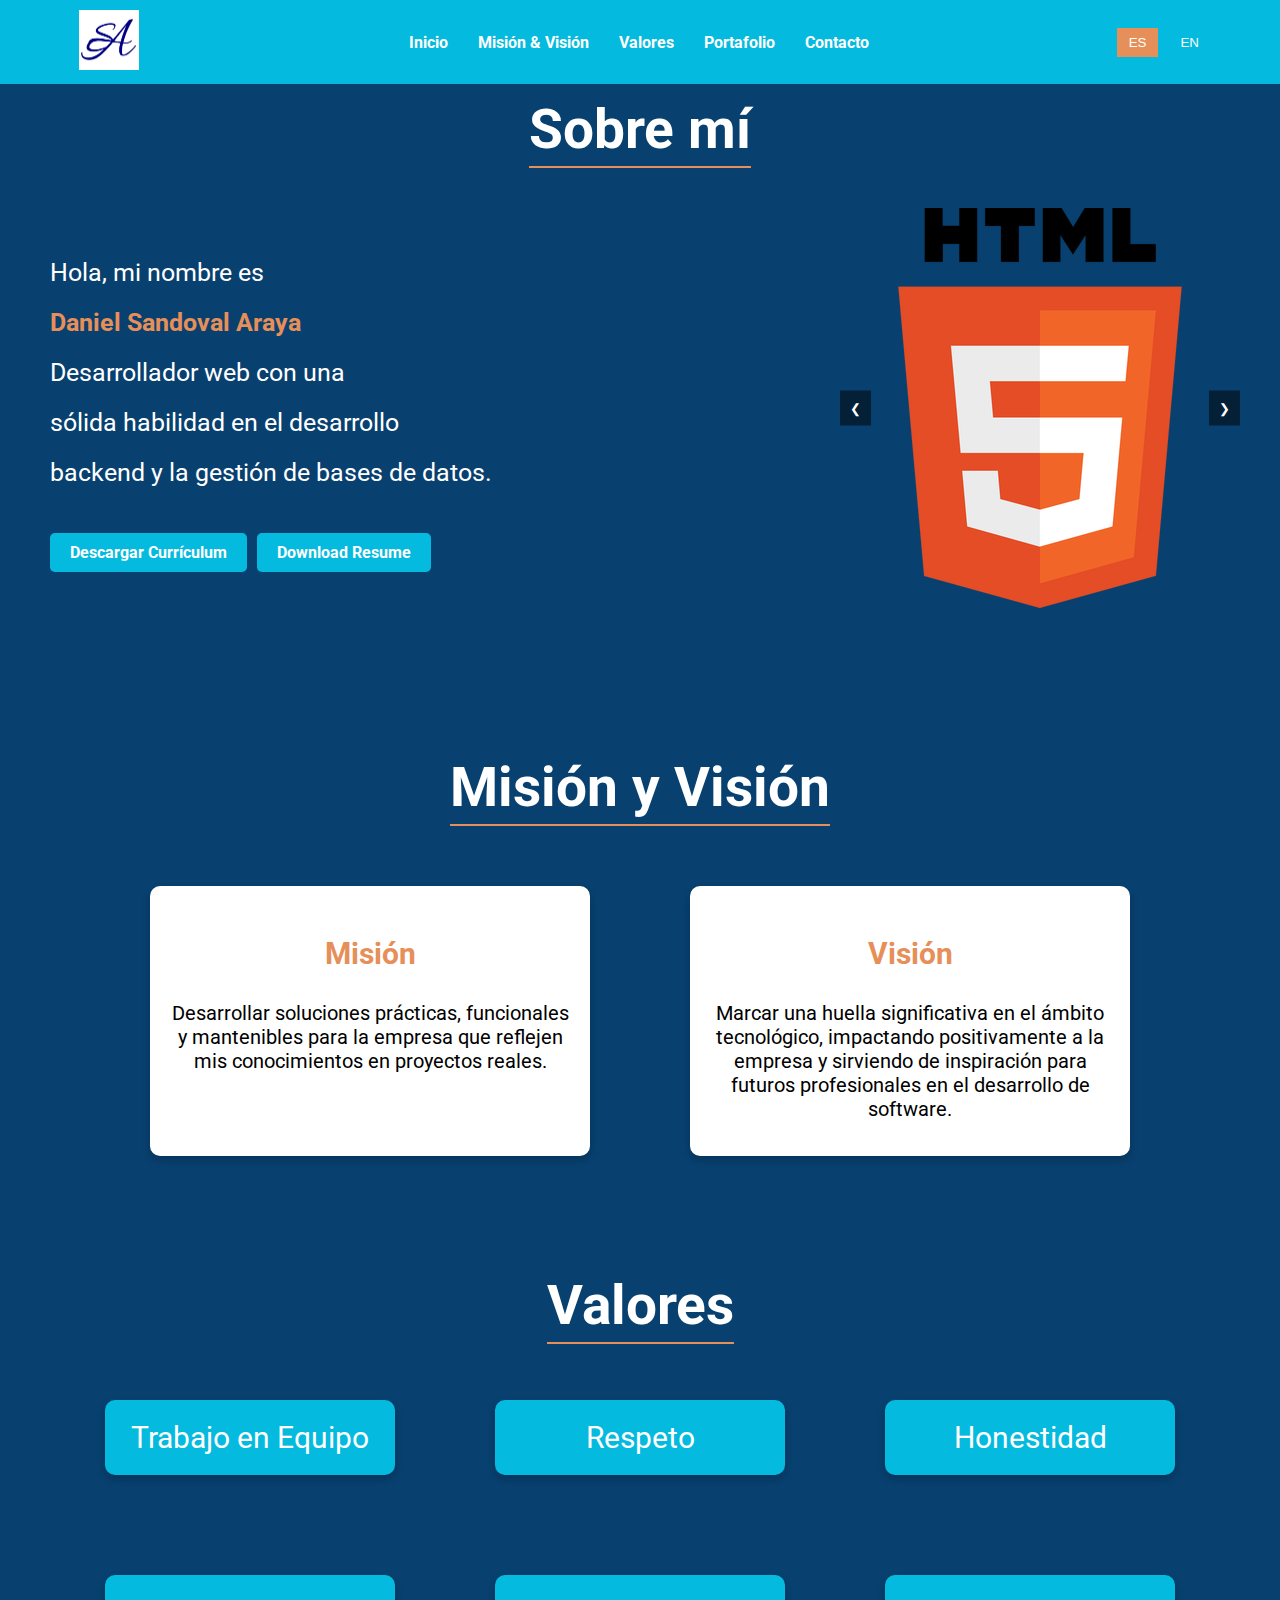
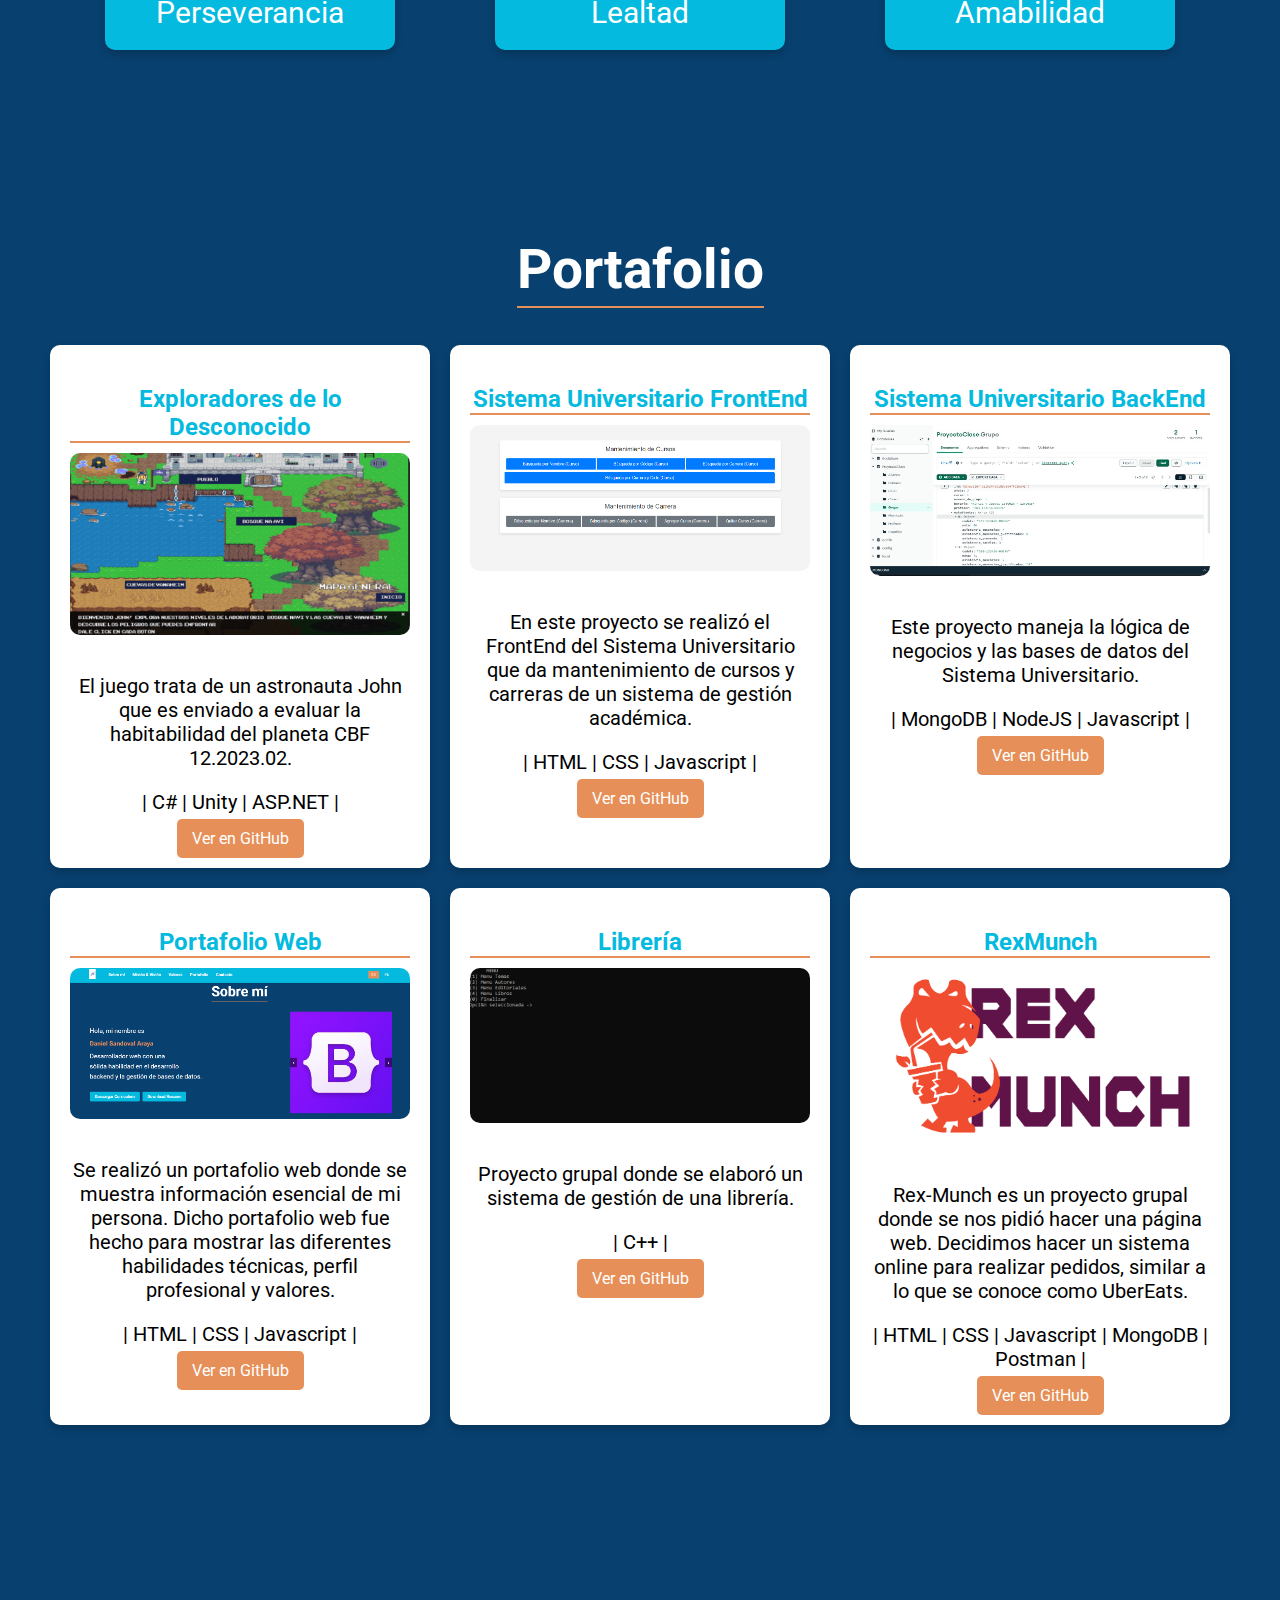
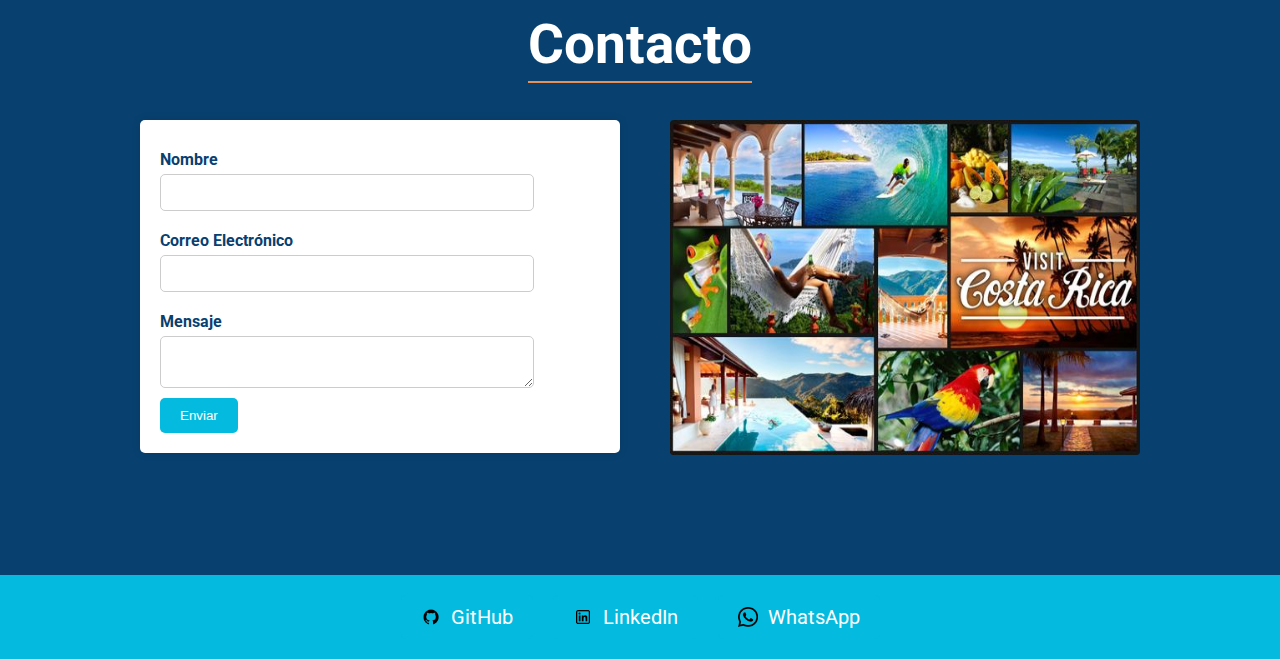
<file: index.html>
<!DOCTYPE html>
<html lang="es">
<head>
    <meta charset="UTF-8">
    <meta name="viewport" content="width=device-width, initial-scale=1.0">
    <title>Portafolio Web</title>
    <link rel="stylesheet" href="style.css">
    <link rel="icon" href="D.png" type="image/png">
    <link href="https://fonts.googleapis.com/css2?family=Roboto:wght@100;400;700&display=swap" rel="stylesheet">
   
</head>
<body>
    
    <header>
        <nav class="main-nav" role="navigation">
            <ul class="left-menu">

                <li class="logo"><img src="Logo2.png" alt="Logo" /></li>
                <li><a href="#acerca" data-lang-es="Inicio" data-lang-en="Start">Inicio</a></li>
                <li><a href="#misionvision" data-lang-es="Misión & Visión" data-lang-en="Mision & Vision">Misión y Visión</a></li>
                <li><a href="#valores" data-lang-es="Valores" data-lang-en="Values">Valores</a></li>
                <li><a href="#portafolio" data-lang-es="Portafolio" data-lang-en="Portfolio">Portafolio</a></li>
                <li><a href="#contacto" data-lang-es="Contacto" data-lang-en="Contact">Contacto</a></li>
            </ul>

            <div class="language-selector">
                <button id="lang-es" onclick="setLanguage('es')" aria-label="Cambiar a Español">ES</button>
                <button id="lang-en" onclick="setLanguage('en')" aria-label="Switch to English">EN</button>
            </div>

        </nav>
    </header>
    

    <main>
        <section id="acerca">
            <h1 data-lang-es="Sobre mí" data-lang-en="About me">Sobre mí</h1>
            <div class="acerca-contenido">
                <div class="acerca-texto">

                    <p data-lang-es="Hola, mi nombre es" data-lang-en="Hello, my name is">Hola, mi nombre es</p>
                    <p> <strong><span style="color: #E68F59;"> Daniel Sandoval Araya</strong></p>
                        <p data-lang-es="Desarrollador web con una" data-lang-en="Web developer with strong"> Desarrollador web con una </p> 
                        <p data-lang-es="sólida habilidad en el desarrollo"  data-lang-en="skills in backend development">sólida habilidad en el desarrollo </p> 
                        <p data-lang-es="backend y la gestión de bases de datos."  data-lang-en="and database management." >backend y la gestión de bases de datos.
                        </p>
                      
                    <!-- Botón de descarga del currículum -->
                    <div class="acerca-botones">
                        <a href="Curriculum.pdf" download="Curriculum.pdf" class="btn-curriculum">Descargar Currículum</a>
                        <a href="Resume.pdf" download="Resume.pdf" class="btn-curriculum">Download Resume</a>
                    </div>
                </div>
                
                <div class="about-content">
                    <div class="carousel">
                        <div class="carousel-inner">

                            <img src="html.png" alt="Image 1">
                            <img src="CSS.png" alt="Image 2">
                            
                            <img src="js.webp" alt="Image 3">
                            <img src="sql2.png" alt="Image 4">
                            <img src="github.png" alt="Image 5">
                            <img src="bootstrap.jpg" alt="Image 6">
                            <img src="javafx.png" alt="Image 7">
                            <img src="java.png" alt="Image 8">
                            <img src="c++.png" alt="Image 9">
                            <img src="cs.png" alt="Image 10">
                            <img src="mongo-DB.png" alt="Image 11">
                            <img src="nodejs.png" alt="Image 12">
                        </div>

                        <button class="carousel-control prev">❮</button>
                        <button class="carousel-control next">❯</button>
                    </div>
                </div>
            </div>
        </section>
        
        

        <section id="misionvision">
            <h1 data-lang-es="Misión y Visión" data-lang-en="Mission & Vision">Misión & Visión</h1>
            <div class="cards-container">

                <div class="card">
                    <h3 data-lang-es="Misión" data-lang-en="Mission">Misión</h3>
                    <p data-lang-es="Desarrollar soluciones prácticas, funcionales y mantenibles para la empresa que reflejen mis conocimientos en proyectos reales." data-lang-en="Develop practical, functional, and maintainable solutions for the company that reflects my knowledge in real projects.">Desarrollar soluciones prácticas, funcionales y mantenibles para la empresa que reflejen mis conocimientos en proyectos reales.</p>
                </div>

                <div class="card">
                    <h3 data-lang-es="Visión" data-lang-en="Vision">Visión</h3>
                    <p data-lang-es="Marcar una huella significativa en el ámbito tecnológico, impactando positivamente a la empresa y sirviendo de inspiración para futuros profesionales en el desarrollo de software." data-lang-en="Leave a significant mark in the technological field, positively impacting the company and serving as an inspiration for future software development professionals.">Marcar una huella significativa en el ámbito tecnológico, impactando positivamente a la empresa y sirviendo de inspiración para futuros profesionales en el desarrollo de software.</p>
                </div>

            </div>
        </section>
        

        <section id="valores">
            <h1 data-lang-es="Valores" data-lang-en="Values">Valores</h1>
            <div class="valores-container">
                <div class="valor-card" data-lang-es="Trabajo en Equipo" data-lang-en="Teamwork">Trabajo en Equipo</div>
                <div class="valor-card" data-lang-es="Respeto" data-lang-en="Respect">Respeto</div>
                <div class="valor-card" data-lang-es="Honestidad" data-lang-en="Honesty">Honestidad</div>
                <div class="valor-card" data-lang-es="Perseverancia" data-lang-en="Perseverance">Perseverancia</div>
                <div class="valor-card" data-lang-es="Lealtad" data-lang-en="Loyalty">Lealtad</div>
                <div class="valor-card" data-lang-es="Amabilidad" data-lang-en="Kindness">Amabilidad</div>
            </div>
        </section>
        

        <section id="portafolio">
            <h1 data-lang-es="Portafolio" data-lang-en="Portfolio">Portafolio</h1>
            <div class="card-container">

                <div class="card">
                    <h2 data-lang-es="Exploradores de lo Desconocido" data-lang-en="Explorers of the Unknown">Exploradores de lo Desconocido</h2>
                    <img src="Exploradores de lo Desconocido.png" alt="Exploradores de lo Desconocido" class="card-img">

                    <p data-lang-es="El juego trata de un astronauta John que es enviado a evaluar la habitabilidad del planeta CBF 12.2023.02." data-lang-en="The game is about an astronaut named John who is sent to evaluate the habitability of planet CBF 12.2023.02.">El juego trata de un astronauta John que es enviado a evaluar la habitabilidad del planeta CBF 12.2023.02.</p>
                    <p>| C# | Unity | ASP.NET |</p>
                    <a href="https://github.com/dsandoval-a/ProyectoPatrones-Juego.git" class="btn">Ver en GitHub</a>
                </div>

                <div class="card">
                    <h2 data-lang-es="Sistema Universitario FrontEnd" data-lang-en="University System FrontEnd">Sistema Universitario FrontEnd</h2>
                    <img src="SisUFront.png" alt="Sistema Universitario FrontEnd" class="card-img">

                    <p data-lang-es="En este proyecto se realizó el FrontEnd del Sistema Universitario que da mantenimiento de cursos y carreras de un sistema de gestión académica." data-lang-en="In this project, the FrontEnd of the University System was developed, which maintains courses and careers in an academic management system.">En este proyecto se realizo el FrontEnd del Sistema Universitario que da mantenimiento de cursos y carreras de un sistema de gestión académica.</p>
                    <p>| HTML | CSS | Javascript |</p>
                    <a href="https://github.com/dsandoval-a/Sistema-Universitario.git" class="btn">Ver en GitHub</a>
                </div>

                <div class="card">
                    <h2 data-lang-es="Sistema Universitario BackEnd" data-lang-en="University System BackEnd">Sistema Universitario BackEnd</h2>
                    <img src="SistUBack.jpg" alt="Sistema Universitario BackEnd" class="card-img">

                    <p data-lang-es="Este proyecto maneja la lógica de negocios y las bases de datos del Sistema Universitario." data-lang-en="This project handles the business logic and databases of the University System.">En este proyecto se realizo el BackEnd del Sistema Universitario que da mantenimiento de cursos y carreras de un sistema de gestión académica.</p>
                    <p>| MongoDB | NodeJS | Javascript |</p>
                    <a href="https://github.com/dsandoval-a/Sistema-Universitario-BackEnd.git" class="btn">Ver en GitHub</a>
                </div>

                <div class="card">

                    <h2 data-lang-es="Portafolio Web" data-lang-en="Web Portfolio" >Portafolio Web</h2>
                    <img src="PortWeb.PNG" alt="Sistema Universitario BackEnd" class="card-img">

                    <p data-lang-es="Se realizó un portafolio web donde se muestra información esencial de mi persona. Dicho portafolio web fue hecho para mostrar las diferentes habilidades técnicas, perfil profesional y valores." 
                    data-lang-en="This web portfolio was created to show essential information about myself, but also to display various technical skills, professional profile, and values.">Se realizo un portafolio web donde se muestran informacion esencial de mi persona. Dicho portafolio web fue hecho para mostrar las diferentes habilidades tecnicas, perfil profesional y valores. </p>
                    <p>| HTML | CSS | Javascript |</p>
                    <a href="https://github.com/dsandoval-a/PortafolioWeb_Profesional.git" class="btn">Ver en GitHub</a>

                </div>

                <div class="card">
                    <h2 data-lang-es="Librería" data-lang-en="Bookstore">Libreria</h2>
                    
                   <img src="ED.PNG" alt="Sistema Universitario BackEnd" class="card-img">

                    <p data-lang-es="Proyecto grupal donde se elaboró un sistema de gestión de una librería." 
                    data-lang-en="Group project, develop a management system for a bookstore.">Proyecto grupal donde se elaboro una sistema de gestion de una libreria. </p>
                    <p>| C++ |</p>
                    <a href="https://github.com/dsandoval-a/Libreria.git" class="btn">Ver en GitHub</a>
                </div>

                <div class="card">
                    <h2 data-lang-es="RexMunch" data-lang-en="RexMunch">RexMunch</h2>
                    <img src="rexmunch.png" alt="Sistema Universitario BackEnd" class="card-img">

                    <p data-lang-es="Rex-Munch es un proyecto grupal donde se nos pidió hacer una página web. Decidimos hacer un sistema online para realizar pedidos, similar a lo que se conoce como UberEats." 
                    data-lang-en="Rex-Munch is a group project where we were asked to create a website. We decided to make an online ordering system, similar to what is known as UberEats.">Rex-Munch es un proyecto grupal donde se nos pidio hacer una pagina web. Decidimos hacer un sistema online para hacer pedidos, similar a lo que conoce como UberEats.</p>
                    <p>| HTML | CSS | Javascript | MongoDB | Postman |</p>
                    <a href="https://github.com/dsandoval-a/Rex-Munch.git" class="btn">Ver en GitHub</a>
                </div>

            </div>
        </section>
        

        <section id="contacto">
            <h1 data-lang-es="Contacto" data-lang-en="Contact">Contacto</h1>
            <div class="contacto-container">
                <form id="contact-form" action="https://formspree.io/f/xanwjdzr" method="POST">
                    <label for="name" data-lang-es="Nombre" data-lang-en="Name">Nombre Completo:</label>
                    <input type="text" id="name" name="name" required>
                    
                    <label for="email" data-lang-es="Correo Electrónico" data-lang-en="Email">Correo Electrónico:</label>
                    <input type="email" id="email" name="email" required>
                    
                    <label for="message" data-lang-es="Mensaje" data-lang-en="Message">Mensaje:</label>
                    <textarea id="message" name="message" required></textarea>
                    
                    <button type="submit" data-lang-es="Enviar" data-lang-en="Send">Enviar</button>
                </form>
                <div class="contact-image">
                    <img src="costa rica.jpg" alt="Imagen de contacto">
                </div>
            </div>
            <p id="form-status"></p>
        </section>
        

    <script>
        // Manejo de la respuesta del formulario
        document.getElementById('contact-form').addEventListener('submit', async function(event) {
            event.preventDefault();
            const form = event.target;
            const status = document.getElementById('form-status');
            try {
                let response = await fetch(form.action, {
                    method: form.method,
                    body: new FormData(form),
                    headers: {
                        'Accept': 'application/json'
                    }
                });
                if (response.ok) {
                    status.textContent = "¡Gracias por tu mensaje! Pronto te respondere.";
                    form.reset();
                } else {
                    status.textContent = "Hubo un problema al enviar tu mensaje. Por favor, intenta de nuevo.";
                }
            } catch (error) {
                status.textContent = "Hubo un problema al enviar tu mensaje. Por favor, intenta de nuevo.";
            }
        });
    </script>

<footer>
    <div class="footer-content">
        <a href="https://github.com/dsandoval-a" target="_blank" class="footer-btn" aria-label="Visita mi GitHub">
            <img src="github-icon.png" alt="GitHub" class="footer-icon" /> GitHub
        </a>
        <a href="https://www.linkedin.com/in/dsandoval7610" target="_blank" class="footer-btn" aria-label="Visita mi LinkedIn">
            <img src="linkedin-icon.png" alt="LinkedIn" class="footer-icon" /> LinkedIn
        </a>
        <a href="https://wa.me/50686488146" target="_blank" class="footer-btn" aria-label="Contáctame en WhatsApp">
            <img src="whatsapp2.jpg" alt="WhatsApp" class="footer-icon" /> WhatsApp
        </a>
    </div>
</footer>


    
 <button id="scrollTopBtn" aria-label="Scroll to top">⬆</button>


    <script src="index.js"></script>
    <script src="three.js"></script>

   
 
</body>
</html>
</file>
<file: style.css>
/* Estilos generales */
body {
    font-family: 'Roboto', sans-serif;
    color: #08406F;
    margin: 0;
    padding: 0;
    box-sizing: border-box;
}



header {
    background-color: #04BADE; /* Header en color secundario */
    padding: 10px 0;
    width: 100%;
    position: fixed;
    top: 0;
    left: 0;
    z-index: 1000;
}

.main-nav {
    display: flex;
    justify-content: space-between;
    align-items: center;
    width: 90%; /* Ajusta el ancho */
    margin: 0 auto; /* Centra el contenido del nav */
}

.left-menu {
    list-style: none;
    display: flex;
    align-items: center;
    margin: 0;
    padding: 0;
}

.left-menu li {
    margin: 0 15px;
}

.left-menu li a {
    text-decoration: none;
    color: white;
    font-weight: bold;
}

.left-menu li a:hover {
    color: #E68F59;
}

.left-menu .logo img {
    height: 60px;
    width: 60px;
    margin-right: 240px;
}

.language-selector {
    display: flex;
    align-items: center;
    margin-top: 0; 
}

.language-selector button {
    margin: 0 5px;
    padding: 5px 10px;
    border: 2px solid transparent;
    background-color: #04BADE;
    color: white;
    cursor: pointer;
}

.language-selector button:hover {
    border-color: #E68F59;
}


h1 {
    font-size: 55px;
    font-weight: 700;
    color: white;
    border-bottom: 2px solid #E68F59;
    display: inline-block;
    padding-bottom: 5px;
}

p {
    font-weight: 100;
    color: white;
}

section {
    padding: 100px 20px;
    text-align: center;
    background-color: #08406F; 
}




#acerca {
    background-color: #08406F;
    padding: 60px 20px;
    text-align: center; /* Centra el título */
}


#acerca h1 {
    font-weight: 700;
    color: white;
    margin-bottom: 40px;
    display: inline-block; /* Asegura que el título esté centrado */
    padding-bottom: 5px;
    border-bottom: 2px solid #E68F59;
display: inline-block;}

.acerca-contenido {
    display: flex;
    justify-content: space-between; /* Separa los elementos (texto y carrusel) */
    align-items: center;
    width: 100%;
    max-width: 1200px;
    margin: 0 auto; /* Centra el contenido */
}

.acerca-texto {
    flex: 1;
    text-align: left;
    margin-right: 10px; /* Separa el texto del carrusel */
    color: white;
    margin-left: 10px;
}

.acerca-texto p {
    font-weight: 400;
    font-size: 25px;
    margin: 10px 0;
    line-height: 1.6;
}

.acerca-botones {
    margin-top: 20px;
    display: flex;
    gap: 10px;
}

.acerca-botones .btn-curriculum {
    background-color: #04BADE;
    color: white;
    padding: 10px 20px;
    border-radius: 5px;
    text-decoration: none;
    font-weight: bold;
    text-align: center;
}

.acerca-botones .btn-curriculum:hover {
    background-color: #E68F59;
}

.about-content {
    flex: 1;
    display: flex;
    justify-content: flex-end;
    position: relative;
    max-width: 400px; /* Define el ancho máximo del carrusel */
}



.carousel {
    position: relative;
    width: 400px; /* Ancho específico del carrusel */
    height: 400px; /* Alto específico del carrusel */
    overflow: hidden;
}

.carousel-inner {
    display: flex;
    transition: transform 0.5s ease;
}

.carousel-inner img {
    width: 100%; /* Asegura que las imágenes llenen el contenedor del carrusel */
    height: auto;
    object-fit: contain;
}

.carousel-control {
    position: absolute;
    top: 50%;
    transform: translateY(-50%);
    background-color: rgba(0, 0, 0, 0.5);
    color: white;
    border: none;
    padding: 10px;
    cursor: pointer;
}

.prev {
    left: 0;
}

.next {
    right: 0;
}



/*Mision Vision*/
#misionvision {
    padding: 50px 20px;
    background-color: #08406F; /* Color de fondo de la sección */
    text-align: center;
}

#misionvision h1 {
    font-weight: 700;
    color: white;
    margin-bottom: 10px;
    border-bottom: 2px solid #E68F59;
    display: inline-block;
    padding-bottom: 5px;
}

.cards-container {
    display: flex;
    justify-content: center;
    gap: 100px; /* Espacio entre las cartas */
    margin-top: 50px;
    margin-bottom: -70px;

}

.card {
    background-color: #ffffff; /* Fondo blanco para las cartas */
    color: #E68F59; /* Color del texto */
    padding: 20px;
    border-radius: 8px;
    box-shadow: 0 4px 8px rgba(0, 0, 0, 0.1);
    flex: 1;
    max-width: 400px;
}

.card h3 {
    font-weight: 700;
    font-size: 30px;
    margin-bottom: 30px;
    color: #E68F59;

    
}

.card p {
    font-weight: 400;
    font-size: 20px;
    color: black;
}

#valores {
    padding: 100px 20px;
    text-align: center;
    background-color: #08406F;
    color: white;
}

.valores-container {
    display: flex;
    flex-wrap: wrap;
    justify-content: center;
    gap: 100px;
    margin-top: 20px;
    
}

.valor-card {
    background-color: #04BADE; 
    border-radius: 10px;
    padding: 20px;
    width: 250px;
    box-shadow: 0 4px 8px rgba(0, 0, 0, 0.2);
    text-align: center;
    font-weight: 400;
    font-size: 30px;
}


/*Portafolio*/

#portafolio {
    text-align: center;
    padding: 50px;
}

.card-container {
    display: grid;
    grid-template-columns: repeat(3, 1fr);
    gap: 20px;
}

.card {
    background-color: white;
    color: #fff;
    padding: 20px;
    border-radius: 10px;
    box-shadow: 0 4px 8px rgba(0, 0, 0, 0.2);
}

.card h2 {
    margin-bottom: 10px;
    font-size: 1.5em;
    color: #04BADE;
    border-bottom: 2px solid #E68F59;

    
}

.card-img {
    width: 100%;
    border-radius: 10px;
    margin-bottom: 15px;
}

.card p {
    margin-bottom: 15px;
}

.btn {
    background-color: #E68F59;
    color: #fff;
    padding: 10px 15px;
    text-decoration: none;
    border-radius: 5px;
}

.btn:hover {
    background-color: #04BADE;
}




/*Contacto*/

#contacto {
    background-color: #08406F; 
   
}


.contacto-container {
    display: flex;
    justify-content: space-between;
    align-items: flex-start;
    max-width: 1000px;
    margin: 0 auto;
}

form {
    display: flex;
    flex-direction: column;
    align-items: flex-start;
    background-color: white;
    padding: 20px;
    border-radius: 5px;
    box-shadow: 0 0 10px rgba(0, 0, 0, 0.1);
    width: 100%;
    margin-right: -200px;

}

form label {
    margin: 10px 0 5px;
    color: #08406F;
    font-weight: bold;
}

form input, form textarea {
    width: 80%;
    padding: 10px;
    margin-bottom: 10px;
    border: 1px solid #ccc;
    border-radius: 5px;
}

form button {
    background-color: #04BADE;
    color: white;
    padding: 10px 20px;
    border: none;
    border-radius: 5px;
    cursor: pointer;
}

form button:hover {
    background-color: #E68F59;
}

.contact-image img {
    max-width: 470px;
    height: 335px;
    border-radius: 5px;
    margin-left: 250px;
    border-radius: 1%;

    
}


.btn-curriculum {
    display: inline-block;
    background-color: #04BADE;
    color: white;
    padding: 10px 20px;
    text-decoration: none;
    border-radius: 5px;
    margin-top: 20px;
}

.btn-curriculum:hover {
    background-color: #E68F59;
}


/*Footer*/

footer {
    background-color: #04BADE; /* Color de fondo del footer */
    padding: 20px 0;
    text-align: center;
    color: white;
    font-size: 20px;
}

.footer-content {
    display: flex;
    justify-content: center;
    gap: 20px;
    align-items: center;
}

.footer-btn {
    display: flex;
    align-items: center;
    color: white;
    text-decoration: none;
    background-color: #04BADE;
    padding: 10px 20px;
    border-radius: 5px;
    transition: background-color 0.3s;
}

.footer-btn:hover {
    background-color: #E68F59;
}

.footer-icon {
    width: 20px;
    height: 20px;
    margin-right: 10px;
}



#scrollTopBtn {
    width: 60px; /* Ancho del botón */
    height: 60px; /* Alto del botón, igual que el ancho */
    border: none; /* Sin borde */
    border-radius: 50%; /* Hacer que sea completamente redondo */
    position: fixed;
    bottom: 40px;
    right: 40px;
    z-index: 1000;
    background-color: #04BADE; /* Color */
    color: white;
    border: none;
    padding: 15px;
    border-radius: 50%;
    font-size: 24px;
    cursor: pointer;
    display: none; /* Oculto por defecto */
    box-shadow: 0 4px 8px rgba(0, 0, 0, 0.2);
    transition: background-color 0.3s;
}

#scrollTopBtn:hover {
    background-color: #E68F59; /* Color de hover */
}




/* Diseño responsivo */
@media (max-width: 768px) {
    nav ul {
        flex-direction: column;
        align-items: center;
    }

    nav ul li {
        margin: 10px 0;
    }

    section {
        padding: 70px 20px;
    }

    form {
        margin-left: 0;
    }
}


@media (max-width: 768px) {
    .footer-content {
        flex-direction: column;
        gap: 10px;
    }
}


@media (max-width: 768px) {
    .card-container {
        grid-template-columns: 1fr;
    }
}
</file>
